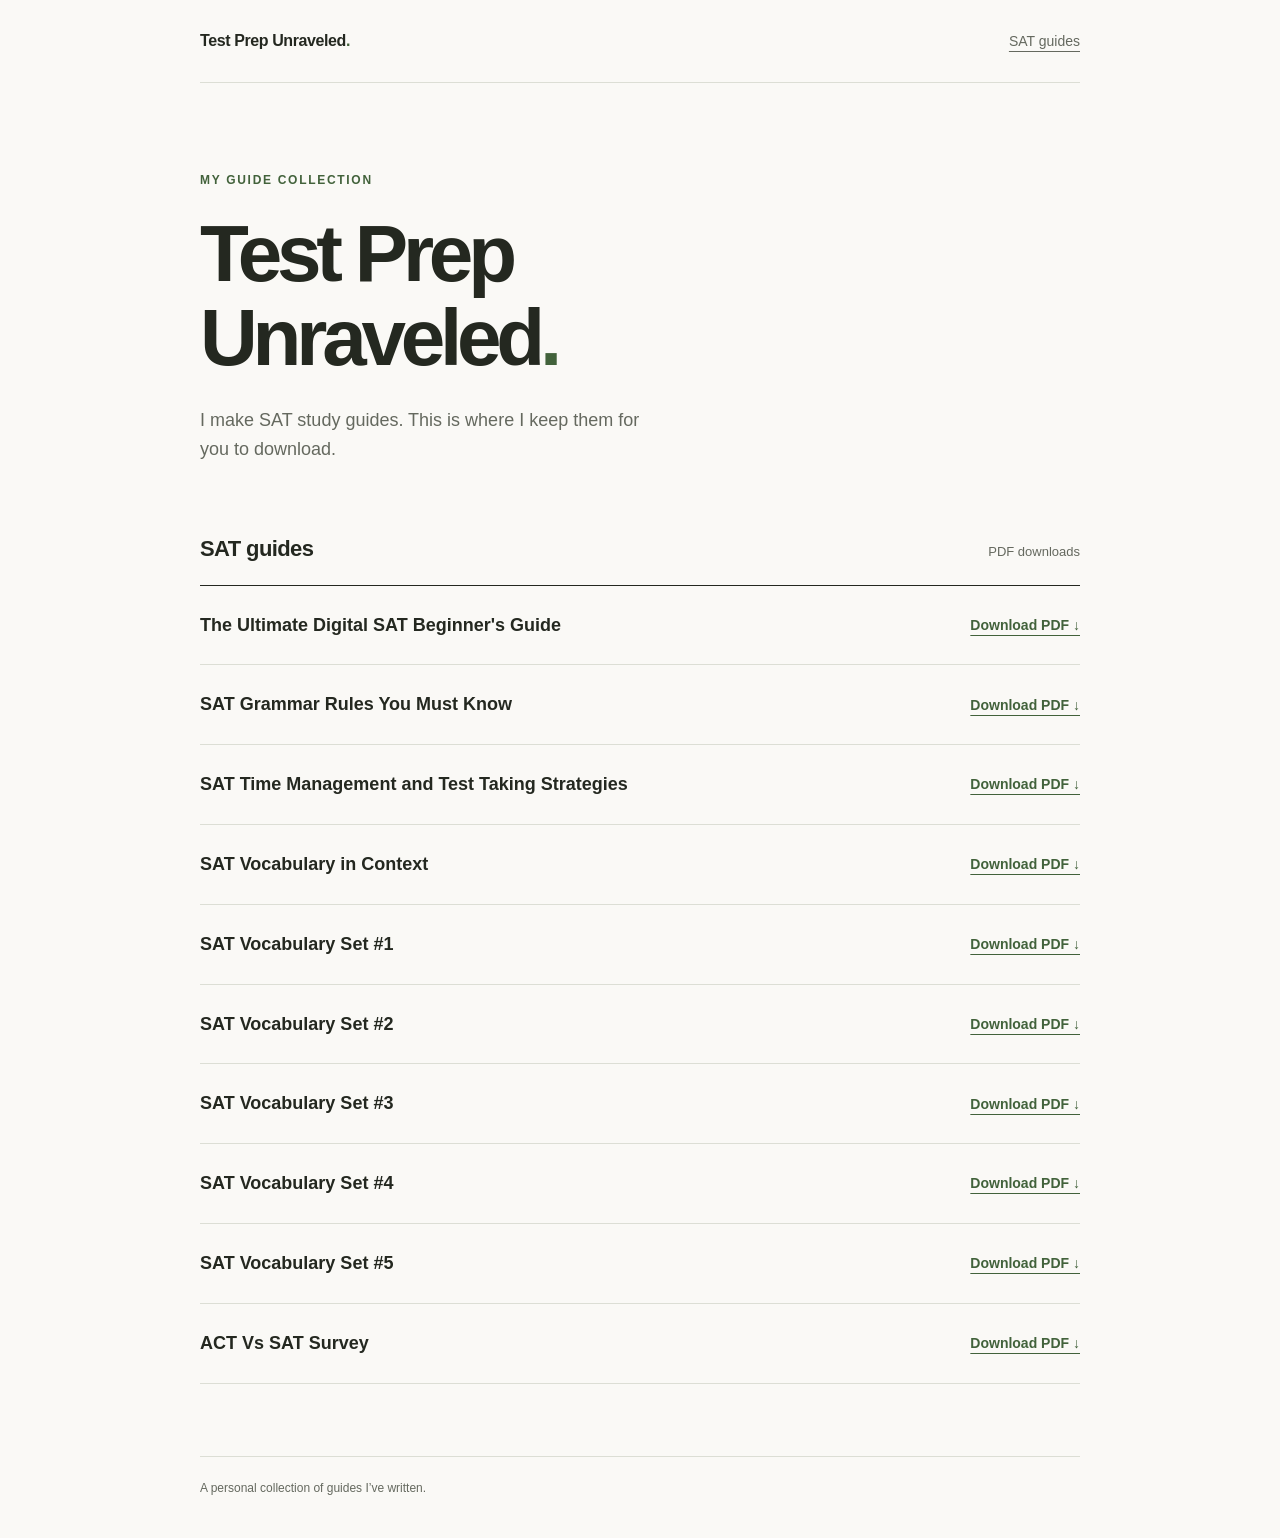
<file: index.html>
<!doctype html>
<html lang="en">
<head>
  <meta charset="utf-8">
  <meta name="viewport" content="width=device-width, initial-scale=1">
  <title>Test Prep Unraveled — SAT Guides</title>
  <meta name="description" content="My personal collection of SAT study guides, available to download as PDFs.">
  <meta property="og:title" content="Test Prep Unraveled — SAT Guides">
  <meta property="og:description" content="My personal collection of SAT study guides, available to download as PDFs.">
  <meta property="og:type" content="website">
  <meta name="theme-color" content="#faf9f6">
  <link rel="icon" href="images/favicon.svg" type="image/svg+xml">
  <link rel="stylesheet" href="css/styles.css">
</head>
<body>
  <a class="skip-link" href="#main">Skip to content</a>
  <header class="site-header container">
    <a class="brand" href="./">Test Prep Unraveled<span aria-hidden="true">.</span></a>
    <a class="nav-link" href="#guides">SAT guides</a>
  </header>
  <main id="main" class="container">
    <section class="intro" aria-labelledby="page-title">
      <p class="eyebrow">My guide collection</p>
      <h1 id="page-title">Test Prep<br>Unraveled<span>.</span></h1>
      <p class="intro-copy">I make SAT study guides. This is where I keep them for you to download.</p>
    </section>
    <section id="guides" class="guides" aria-labelledby="guides-title">
      <div class="section-heading">
        <h2 id="guides-title">SAT guides</h2>
        <span class="format-label">PDF downloads</span>
      </div>
      <article class="guide-row">
        <h3>The Ultimate Digital SAT Beginner&#x27;s Guide</h3>
        <a class="download-link" href="pdfs/the-ultimate-digital-sat-beginner-s-guide.pdf" download aria-label="Download The Ultimate Digital SAT Beginner&#x27;s Guide as a PDF">Download PDF <span aria-hidden="true">↓</span></a>
      </article>
      <article class="guide-row">
        <h3>SAT Grammar Rules You Must Know</h3>
        <a class="download-link" href="pdfs/sat-grammar-rules-you-must-know.pdf" download aria-label="Download SAT Grammar Rules You Must Know as a PDF">Download PDF <span aria-hidden="true">↓</span></a>
      </article>
      <article class="guide-row">
        <h3>SAT Time Management and Test Taking Strategies</h3>
        <a class="download-link" href="pdfs/sat-time-management-and-test-taking-strategies.pdf" download aria-label="Download SAT Time Management and Test Taking Strategies as a PDF">Download PDF <span aria-hidden="true">↓</span></a>
      </article>
      <article class="guide-row">
        <h3>SAT Vocabulary in Context</h3>
        <a class="download-link" href="pdfs/sat-vocabulary-in-context.pdf" download aria-label="Download SAT Vocabulary in Context as a PDF">Download PDF <span aria-hidden="true">↓</span></a>
      </article>
      <article class="guide-row">
        <h3>SAT Vocabulary Set #1</h3>
        <a class="download-link" href="pdfs/sat-vocabulary-set-1.pdf" download aria-label="Download SAT Vocabulary Set #1 as a PDF">Download PDF <span aria-hidden="true">↓</span></a>
      </article>
      <article class="guide-row">
        <h3>SAT Vocabulary Set #2</h3>
        <a class="download-link" href="pdfs/sat-vocabulary-set-2.pdf" download aria-label="Download SAT Vocabulary Set #2 as a PDF">Download PDF <span aria-hidden="true">↓</span></a>
      </article>
      <article class="guide-row">
        <h3>SAT Vocabulary Set #3</h3>
        <a class="download-link" href="pdfs/sat-vocabulary-set-3.pdf" download aria-label="Download SAT Vocabulary Set #3 as a PDF">Download PDF <span aria-hidden="true">↓</span></a>
      </article>
      <article class="guide-row">
        <h3>SAT Vocabulary Set #4</h3>
        <a class="download-link" href="pdfs/sat-vocabulary-set-4.pdf" download aria-label="Download SAT Vocabulary Set #4 as a PDF">Download PDF <span aria-hidden="true">↓</span></a>
      </article>
      <article class="guide-row">
        <h3>SAT Vocabulary Set #5</h3>
        <a class="download-link" href="pdfs/sat-vocabulary-set-5.pdf" download aria-label="Download SAT Vocabulary Set #5 as a PDF">Download PDF <span aria-hidden="true">↓</span></a>
      </article>
      <article class="guide-row">
        <h3>ACT Vs SAT Survey</h3>
        <a class="download-link" href="pdfs/act-vs-sat-survey.pdf" download aria-label="Download ACT Vs SAT Survey as a PDF">Download PDF <span aria-hidden="true">↓</span></a>
      </article>
    </section>
  </main>
  <footer class="container site-footer">
    <p>A personal collection of guides I’ve written.</p>
  </footer>
</body>
</html>
</file>
<file: css/styles.css>
/* Personal SAT guide collection */
:root { color-scheme: light; --paper: #faf9f6; --ink: #242820; --muted: #65695f; --line: #dcded5; --accent: #42623b; }
* { box-sizing: border-box; }
html { scroll-behavior: smooth; scroll-padding-top: 32px; }
body { margin: 0; background: var(--paper); color: var(--ink); font-family: -apple-system, BlinkMacSystemFont, "Segoe UI", sans-serif; line-height: 1.6; }
a { color: inherit; text-underline-offset: 5px; }
a:focus-visible, button:focus-visible, input:focus-visible { outline: 3px solid var(--accent); outline-offset: 5px; }
.container { width: min(880px, calc(100% - 64px)); margin-inline: auto; }
.site-header { display: flex; justify-content: space-between; align-items: center; gap: 24px; padding-block: 28px; border-bottom: 1px solid var(--line); }
.brand { font-size: 16px; font-weight: 650; letter-spacing: -.4px; text-decoration: none; }
.brand span, h1 span { color: var(--accent); }
.nav-link { font-size: 14px; color: var(--muted); }
.intro { padding: 88px 0 68px; }
.eyebrow { margin: 0 0 22px; color: var(--accent); font-size: 12px; font-weight: 650; letter-spacing: 1.7px; text-transform: uppercase; }
h1 { margin: 0; font-size: clamp(48px, 8vw, 80px); font-weight: 550; letter-spacing: -.065em; line-height: 1.05; }
.intro-copy { max-width: 440px; margin: 26px 0 0; font-size: 18px; color: var(--muted); }
.guides { padding-bottom: 72px; }
.section-heading { display: flex; align-items: baseline; justify-content: space-between; gap: 16px; padding-bottom: 18px; border-bottom: 1px solid var(--ink); }
h2 { margin: 0; font-size: 22px; font-weight: 600; letter-spacing: -.6px; }
.format-label { color: var(--muted); font-size: 13px; }
.empty-state { padding: 30px 0; border-bottom: 1px solid var(--line); }
.empty-state p { margin: 0; }
.empty-state p + p { margin-top: 4px; color: var(--muted); font-size: 14px; }
.guide-row { display: flex; justify-content: space-between; align-items: center; gap: 24px; padding: 25px 0; border-bottom: 1px solid var(--line); }
.guide-row h3 { margin: 0; font-size: 18px; font-weight: 600; }
.guide-row p { margin: 5px 0 0; color: var(--muted); font-size: 14px; }
.download-link { flex-shrink: 0; color: var(--accent); font-size: 14px; font-weight: 600; }
.site-footer { padding: 22px 0 40px; border-top: 1px solid var(--line); color: var(--muted); font-size: 12px; }
.site-footer p { margin: 0; }
.skip-link { position: absolute; top: -100px; left: 16px; padding: 8px 16px; background: var(--ink); color: white; z-index: 5; }
.skip-link:focus { top: 12px; }
@media (max-width: 540px) {
  .container { width: calc(100% - 40px); }
  .site-header { padding-block: 22px; gap: 16px; }
  .brand { font-size: 14px; }
  .nav-link { font-size: 12px; }
  .intro { padding: 64px 0 52px; }
  .intro-copy { font-size: 16px; }
  .guide-row { align-items: flex-start; flex-direction: column; gap: 12px; }
}
@media (prefers-reduced-motion: reduce) { html { scroll-behavior: auto; } }
</file>
